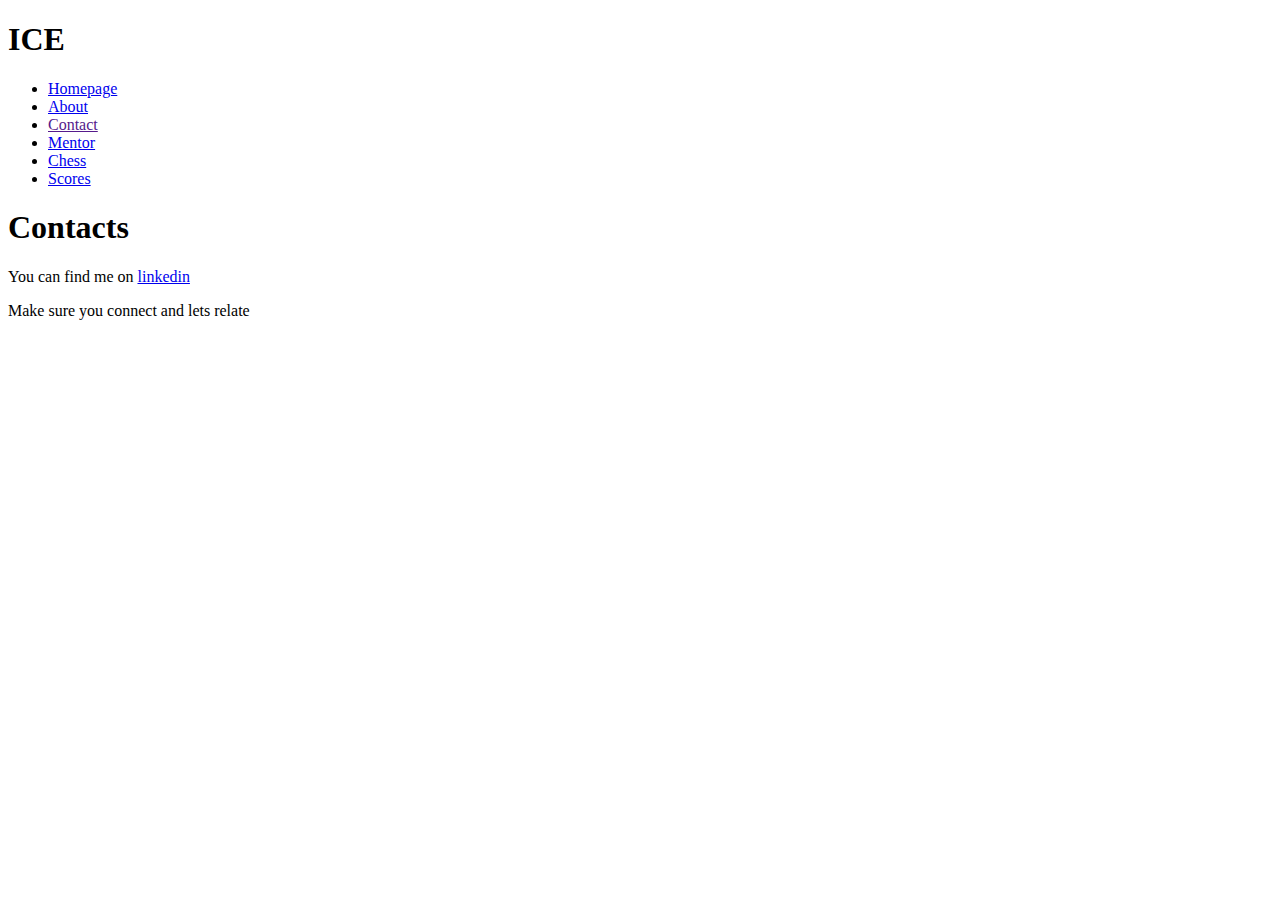
<file: contact.html>
<!DOCTYPE html>
<html lang="en">
  <head>
    <meta charset="UTF-8" />
    <meta name="viewport" content="width=device-width, initial-scale=1.0" />
    <title>Contact</title>
  </head>
  <body>
    <header>
      <h1>ICE</h1>
      <nav>
        <ul>
          <li>
            <a href="index.html">Homepage</a>
          </li>
          <li>
            <a href="about.html">About</a>
          </li>
          <li>
            <a href="">Contact</a>
          </li>
          <li>
            <a href="mentor.html">Mentor</a>
          </li>
          <li>
            <a href="chess.html">Chess</a>
          </li>
          <li>
            <a href="scores.html">Scores</a>
          </li>
        </ul>
      </nav>
    </header>
    <h1>Contacts</h1>
    <p>
      You can find me on
      <a href="https://www.linkedin.com/in/mohammed-mohammed-9a950a247/"
        >linkedin</a
      >
    </p>
    <p>Make sure you connect and lets relate</p>
  </body>
</html>
</file>
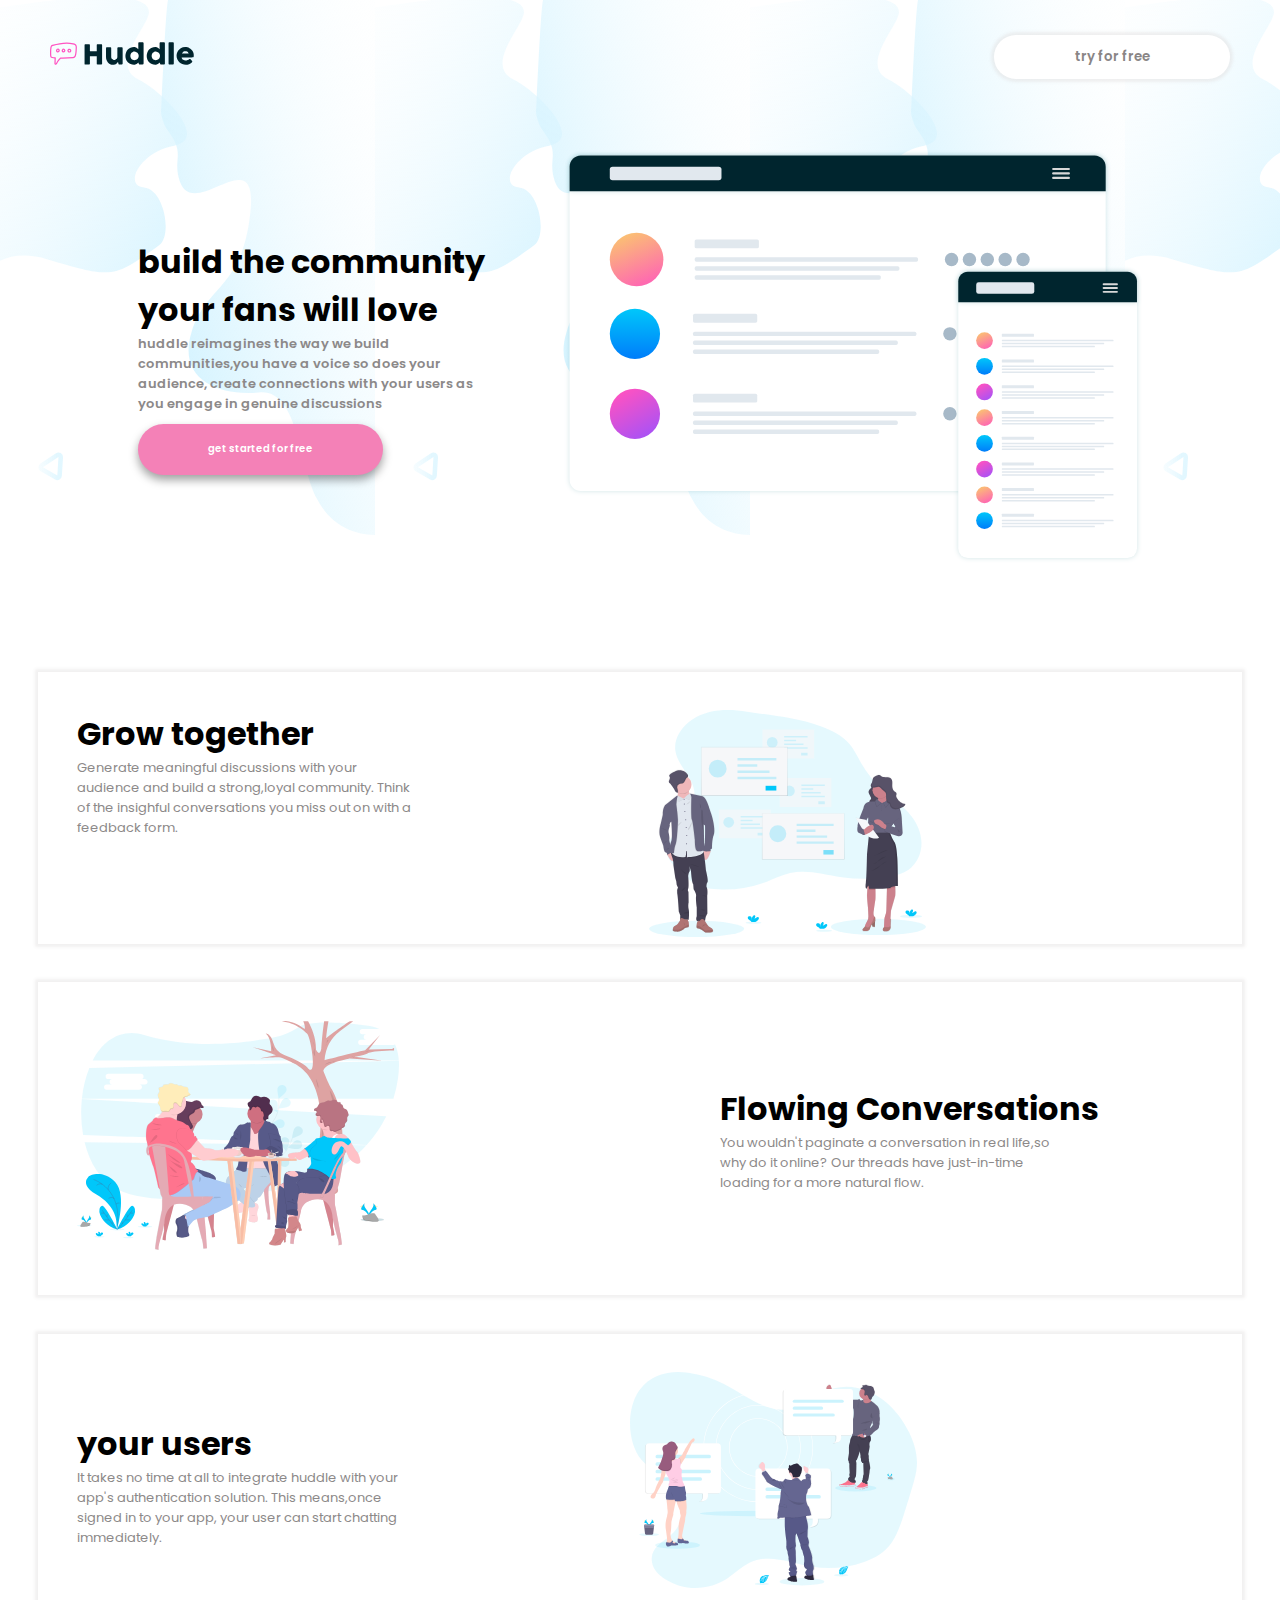
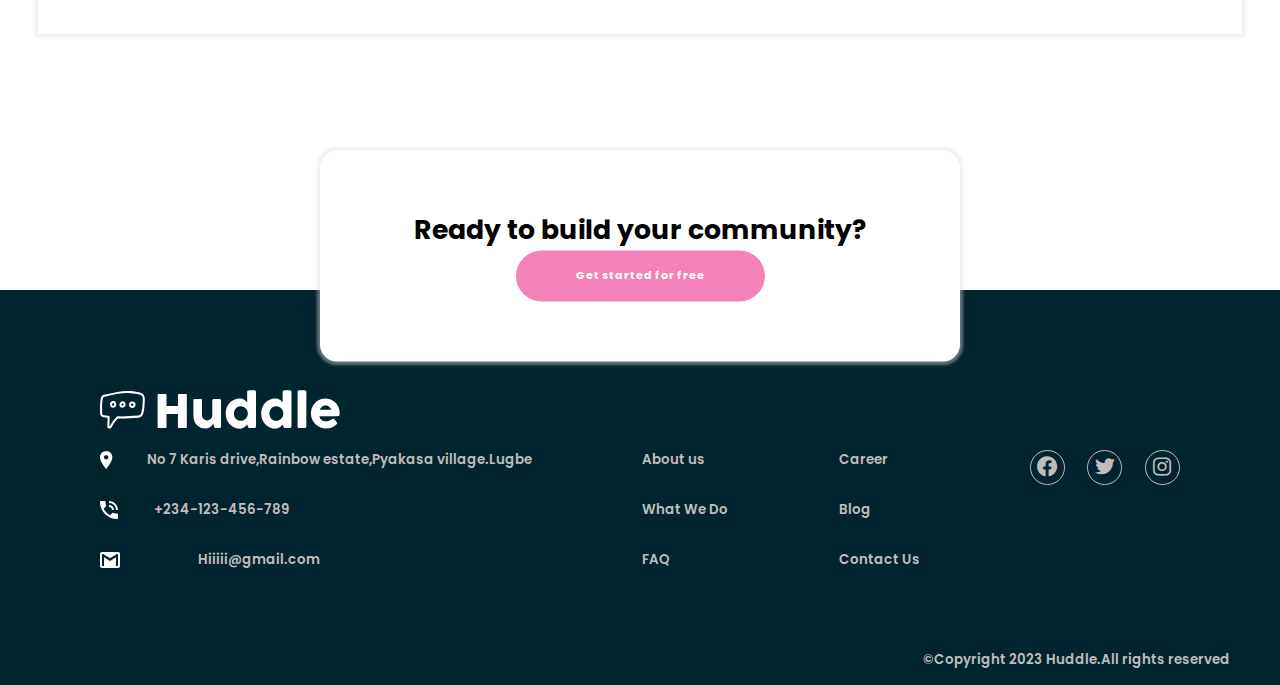
<file: huddle.html>
<!DOCTYPE html>
<html lang="en">
  <head>
    <meta charset="UTF-8" />
    <meta name="viewport" content="width=device-width, initial-scale=1.0" />
    <link rel="stylesheet" href="./styles/huddle.css" />
    <link
      href="https://unpkg.com/boxicons@2.1.4/css/boxicons.min.css"
      rel="stylesheet"
    />

    <title>Huddle</title>
  </head>
  <header>
    <div class="free">
      <div id="pink">
        <img class="logo" src="./images/logo.svg" alt="logo" />
      </div>

      <button id="button1">try for free</button>
    </div>
    <div class="layer1">
      <div class="headertext">
        <h1>build the community your fans will love</h1>
        <p id="build">
          huddle reimagines the way we build communities,you have a voice so
          does your audience, create connections with your users as you engage
          in genuine discussions
        </p>
        <button id="get">get started for free</button>
      </div>

      <img class="mockup" src="./images/illustration-mockups.svg" alt="" />
    </div>
  </header>
  <body>
    <div class="layer2">
      <div class="box1" x>
        <div class="Grow">
          <h1>Grow together</h1>
          <p id="generate">
            Generate meaningful discussions with your audience and build a
            strong,loyal community. Think of the insighful conversations you
            miss out on with a feedback form.
          </p>
        </div>
        <div class="svg2">
          <img
            class="growtogether"
            src="./images/illustration-grow-together.svg"
            alt="growing"
          />
        </div>
      </div>

      <div class="box2">
        <div class="svg3">
          <img
            id="flowing"
            src="./images/illustration-flowing-conversation.svg"
            alt=""
          />
        </div>
        <div class="flow">
          <h1>Flowing Conversations</h1>
          <p id="convo">
            You wouldn't paginate a conversation in real life,so why do it
            online? Our threads have just-in-time loading for a more natural
            flow.
          </p>
        </div>
      </div>
      <div class="box3">
        <div class="users">
          <h1>your users</h1>
          <p id="integrate">
            It takes no time at all to integrate huddle with your app's
            authentication solution. This means,once signed in to your app, your
            user can start chatting immediately.
          </p>
        </div>
        <div class="svg4">
          <img
            id="youruser"
            src="./images/illustration-your-users.svg"
            alt=""
          />
        </div>
      </div>
    </div>

    <footer>
      <div class="middleman">
        <h1>Ready to build your community?</h1>
        <button id="middlebutton">Get started for free</button>
      </div>
      <div class="fot-content">
        <div class="fot-logo">
          <svg width="240" height="39" xmlns="http://www.w3.org/2000/svg">
            <g fill-rule="nonzero" fill="none">
              <path
                d="M27.967.879C20.242.875 12.182 2.615 4.047 4.872c-1.033.208-2.041.884-2.574 1.72C.983 7.38.805 8.171.652 9c-.79 4.428-.694 8.776-.53 13.594.036 1.103.2 2.41.715 3.205.538.803 1.46 1.313 2.561 1.48a95.99 95.99 0 0 0 4.232.525l-.312 8.698c-.048.692.29 1.267.71 1.598.376.286.795.413 1.225.445.86.065 1.869-.303 2.37-1.257 2.195-4.224 3.572-6.089 6.317-8.895 7.158.176 13.407-.222 20.482-.745 2.501-.065 4.218-2.11 4.672-3.743 1.357-4.232 1.568-9.456 1.712-14.737.061-2.093-.665-4.148-1.95-5.234-1.222-.991-2.702-1.35-4.058-1.718C35.031 1.363 31.263.905 27.967.879zm10.29 3.31c1.358.369 2.555.724 3.31 1.337 1.26 1.339 1.218 2.23 1.2 3.675-.142 5.122-.388 10.093-1.544 13.86-.498 1.405-1.366 2.405-3.006 2.556-7.208.533-13.462.945-20.707.739a1.032 1.032 0 0 0-.763.302c-3.044 3.074-4.601 5.21-6.921 9.676-.054.102-.171.164-.315.175-.097-.005-.136-.08-.142-.148l.314-9.432c.019-.509-.401-.995-.907-1.05a95.48 95.48 0 0 1-5.06-.62c-.726-.111-.994-.31-1.193-.606-.346-.825-.338-1.335-.365-2.128-.162-4.775-.242-8.948.491-13.1.068-.614.298-1.242.542-1.767.404-.632 1.023-.725 1.644-.897 7.956-2.197 15.74-3.84 23.068-3.845 3.592.13 7.364.49 10.354 1.273zm-27.479 8.09c-1.096 1.313-.987 3.096-.14 4.29.442.625 1.132 1.128 1.972 1.242 1.091.09 1.783-.352 2.53-.86 1.353-1.176 1.49-3.228.461-4.71-.524-.755-1.362-1.208-2.218-1.24-1.172.012-1.968.535-2.605 1.277zm11.856-1.072c-1.092.035-1.975.791-2.514 1.607-.617.933-.977 2.101-.478 3.246.96 2.203 4.277 2.176 5.6-.063.61-1.032.454-2.205 0-3.056-.452-.85-1.136-1.543-2.131-1.702a2.494 2.494 0 0 0-.477-.032zm9.625.207c-.34-.008-.69.024-1.018.111-1.312.35-2.429 1.704-2.26 3.437.086.872.487 1.722 1.21 2.308.723.585 1.773.847 2.88.62 1.272-.26 2.06-1.285 2.323-2.275.263-.99.197-1.999-.414-2.817a3.47 3.47 0 0 0-2.72-1.384zm-18.965 1.623c.245.002.438.08.637.366.445.642.321 1.615-.128 2.005-.447.39-.726.424-.922.398-.196-.027-.395-.162-.573-.414-.34-.48-.44-1.256.007-1.81.238-.316.675-.513.98-.545zm9.483.223c.038.006.464.253.668.636.204.383.242.739.048 1.066-.577.976-1.804.712-1.99.287-.07-.162-.017-.813.32-1.32.335-.509.757-.7.954-.67zm10.564.748c.062.083.213.64.096 1.082-.118.442-.31.715-.78.811-.602.124-.94 0-1.193-.207-.254-.205-.425-.552-.462-.923-.09-.92.24-1.133.764-1.273.61-.15 1.3.112 1.575.51z"
                fill="#FFF"
              />
              <path
                d="M57.61 4.996c.016-.26.111-.494.287-.701a.875.875 0 0 1 .701-.31h6.826c.23 0 .467.096.712.287a.883.883 0 0 1 .368.724v10.893h11.421V4.996c0-.276.096-.513.287-.712.192-.2.44-.3.747-.3h6.734c.306 0 .574.077.804.23.23.154.345.399.345.736V37.1c0 .337-.1.59-.3.758-.198.169-.459.253-.78.253h-6.803c-.306 0-.555-.084-.747-.253-.191-.168-.287-.42-.287-.758V24.047H66.504V37.1c0 .322-.104.57-.31.747-.207.176-.487.264-.84.264h-6.756c-.643 0-.972-.299-.988-.896V4.996zm62.875 32.725c-.199.168-.41.275-.632.321a3.123 3.123 0 0 1-.631.07h-3.47c-.276 0-.514-.05-.713-.15-.2-.1-.368-.234-.506-.402a2.384 2.384 0 0 1-.344-.575 4.884 4.884 0 0 1-.23-.666l-.712-2.942c-.23.475-.563 1.015-1 1.62a8.495 8.495 0 0 1-1.666 1.7c-.674.53-1.479.974-2.413 1.334-.935.36-2.007.54-3.218.54-1.746 0-3.332-.337-4.757-1.011a10.904 10.904 0 0 1-3.642-2.758c-1.003-1.164-1.781-2.524-2.332-4.08-.552-1.554-.828-3.213-.828-4.974V10.695c0-.582.127-1.022.38-1.321.252-.299.654-.448 1.206-.448h5.308c.66 0 1.111.11 1.356.333.245.222.368.655.368 1.298v14.96c0 .66.15 1.284.448 1.874.299.59.693 1.11 1.184 1.562.49.452 1.045.809 1.666 1.069.62.26 1.252.39 1.896.39.551 0 1.122-.13 1.712-.39a6.361 6.361 0 0 0 1.631-1.046c.498-.436.908-.95 1.23-1.54.322-.59.482-1.214.482-1.872V10.626c0-.26.05-.52.15-.781.1-.26.249-.46.448-.598.199-.122.387-.206.563-.252.176-.046.38-.07.609-.07h5.194c.658 0 1.133.162 1.424.483.291.322.437.751.437 1.287v25.716c0 .29-.065.559-.195.804s-.31.437-.54.574l.137-.068zm26.681-3.172c-.414.414-.87.858-1.367 1.333-.498.475-1.046.92-1.643 1.333a9.3 9.3 0 0 1-1.93 1.023 6.097 6.097 0 0 1-2.23.402c-2.083 0-4.002-.39-5.757-1.172a13.777 13.777 0 0 1-4.527-3.206c-1.264-1.356-2.252-2.953-2.964-4.792-.713-1.838-1.069-3.814-1.069-5.929 0-2.13.356-4.11 1.069-5.94.712-1.83 1.7-3.424 2.964-4.78a13.635 13.635 0 0 1 4.527-3.194c1.755-.774 3.674-1.161 5.757-1.161.843 0 1.613.123 2.31.368a8.51 8.51 0 0 1 1.907.942c.575.383 1.103.816 1.586 1.298.482.483.938.954 1.367 1.414V1.985c0-.49.15-.903.448-1.24.299-.338.747-.506 1.345-.506h5.17c.2 0 .41.042.632.126.222.085.425.203.61.357.183.153.332.337.447.551.115.215.173.452.173.712v34.357c0 1.18-.62 1.77-1.862 1.77h-4.504c-.306 0-.544-.04-.712-.116a1.13 1.13 0 0 1-.426-.333 2.319 2.319 0 0 1-.31-.551 17.13 17.13 0 0 0-.344-.77l-.667-1.793zm-13.214-11.008a8.39 8.39 0 0 0 .471 2.839c.314.88.762 1.643 1.345 2.286a6.384 6.384 0 0 0 2.102 1.528c.82.376 1.728.563 2.724.563.98 0 1.903-.176 2.769-.528a7.058 7.058 0 0 0 2.263-1.46 7.256 7.256 0 0 0 1.552-2.194c.39-.843.609-1.747.655-2.712v-.322a7.26 7.26 0 0 0-.552-2.803 7.427 7.427 0 0 0-1.528-2.344 7.242 7.242 0 0 0-2.298-1.597 6.977 6.977 0 0 0-2.861-.586c-.996 0-1.904.195-2.724.586-.82.39-1.52.923-2.102 1.597a7.236 7.236 0 0 0-1.345 2.344 8.35 8.35 0 0 0-.47 2.803zm48.72 11.008c-.414.414-.87.858-1.368 1.333-.498.475-1.046.92-1.643 1.333a9.3 9.3 0 0 1-1.93 1.023 6.097 6.097 0 0 1-2.23.402c-2.083 0-4.002-.39-5.756-1.172a13.777 13.777 0 0 1-4.528-3.206c-1.263-1.356-2.252-2.953-2.964-4.792-.712-1.838-1.069-3.814-1.069-5.929 0-2.13.357-4.11 1.069-5.94s1.7-3.424 2.964-4.78a13.635 13.635 0 0 1 4.528-3.194c1.754-.774 3.673-1.161 5.756-1.161.843 0 1.613.123 2.31.368a8.51 8.51 0 0 1 1.907.942c.575.383 1.103.816 1.586 1.298.483.483.938.954 1.367 1.414V1.985c0-.49.15-.903.448-1.24.3-.338.747-.506 1.345-.506h5.17c.2 0 .41.042.632.126.223.085.426.203.61.357.183.153.333.337.448.551.114.215.172.452.172.712v34.357c0 1.18-.62 1.77-1.862 1.77h-4.504c-.306 0-.544-.04-.712-.116a1.13 1.13 0 0 1-.425-.333 2.319 2.319 0 0 1-.31-.551 17.13 17.13 0 0 0-.345-.77l-.667-1.793zm-13.215-11.008a8.39 8.39 0 0 0 .471 2.839c.315.88.763 1.643 1.345 2.286a6.384 6.384 0 0 0 2.103 1.528c.82.376 1.727.563 2.723.563.98 0 1.903-.176 2.769-.528a7.058 7.058 0 0 0 2.264-1.46 7.256 7.256 0 0 0 1.55-2.194c.391-.843.61-1.747.656-2.712v-.322a7.26 7.26 0 0 0-.552-2.803 7.427 7.427 0 0 0-1.528-2.344 7.242 7.242 0 0 0-2.298-1.597 6.977 6.977 0 0 0-2.861-.586c-.996 0-1.904.195-2.723.586-.82.39-1.521.923-2.103 1.597a7.236 7.236 0 0 0-1.345 2.344 8.35 8.35 0 0 0-.47 2.803zM197.61 2.008c0-.49.122-.903.367-1.24.246-.338.667-.506 1.264-.506h5.63c.154 0 .315.042.483.126a1.7 1.7 0 0 1 .471.357c.146.153.268.337.368.551.1.215.15.452.15.712v34.334c0 .582-.165 1.022-.495 1.321-.329.299-.754.448-1.275.448h-5.332c-.597 0-1.018-.15-1.264-.448-.245-.299-.367-.74-.367-1.321V2.008zm38.7 32.61a15.31 15.31 0 0 1-4.55 2.907 13.87 13.87 0 0 1-5.355 1.046c-2.1 0-4.083-.383-5.952-1.15a15.494 15.494 0 0 1-4.918-3.182 15.273 15.273 0 0 1-3.355-4.792c-.828-1.838-1.241-3.837-1.241-5.998 0-1.348.164-2.654.494-3.918a15.45 15.45 0 0 1 1.402-3.55 15.055 15.055 0 0 1 2.206-3.045 13.957 13.957 0 0 1 2.907-2.379 14.327 14.327 0 0 1 3.493-1.54 14.084 14.084 0 0 1 3.975-.551c1.272 0 2.505.169 3.7.506 1.195.337 2.318.812 3.367 1.424 1.05.613 2.01 1.349 2.884 2.207a14.896 14.896 0 0 1 2.252 2.815 13.58 13.58 0 0 1 1.46 3.263c.344 1.157.517 2.348.517 3.573 0 .797-.012 1.448-.035 1.954-.023.505-.142.908-.356 1.206-.215.3-.57.506-1.069.62-.498.116-1.23.173-2.194.173h-16.546c.153.98.463 1.8.93 2.46a5.842 5.842 0 0 0 1.62 1.573c.613.391 1.264.67 1.954.84a8.24 8.24 0 0 0 1.953.252c.552 0 1.118-.058 1.7-.172a12.179 12.179 0 0 0 1.69-.46 9.557 9.557 0 0 0 1.493-.667c.452-.252.816-.517 1.092-.792.245-.2.456-.349.632-.449.176-.1.364-.149.563-.149.2 0 .402.07.61.207a4.8 4.8 0 0 1 .7.597l2.436 2.758c.168.2.276.38.322.54.046.161.069.326.069.494 0 .307-.085.571-.253.793a2.89 2.89 0 0 1-.598.586zm-11.054-19.143c-.598 0-1.176.119-1.735.356a6.547 6.547 0 0 0-1.575.954c-.49.398-.93.85-1.321 1.356a8.315 8.315 0 0 0-.954 1.54h11.743a13.536 13.536 0 0 0-1.045-1.655 7.081 7.081 0 0 0-1.287-1.333 5.558 5.558 0 0 0-1.655-.896c-.62-.215-1.344-.322-2.171-.322z"
                fill="#FFF"
              />
            </g>
          </svg>
        </div>
        <div class="huddle">
          <div class="collection">
            <div class="location">
              <img id="lo" src="./images/icon-location.svg" alt="" />
              <p>No 7 Karis drive,Rainbow estate,Pyakasa village.Lugbe</p>
            </div>
            <div class="phone">
              <img id="ph" src="./images/icon-phone.svg" alt="" />
              <p>+234-123-456-789</p>
            </div>
            <div class="email">
              <img id="em" src="./images/icon-email.svg" alt="" />
              <p>Hiiiii@gmail.com</p>
            </div>
          </div>
          <div class="about">
            <ul>
              <li><a href="aboutus.html">About us</a></li>
              <li><a href="What we Do">What We Do</a></li>
              <li><a href="FAQ">FAQ</a></li>
            </ul>
          </div>
          <div class="career">
            <ul>
              <li><a href="career">Career</a></li>
              <li><a href="Blog">Blog</a></li>
              <li><a href="Contact Us">Contact Us</a></li>
            </ul>
          </div>
          <div id="icons">
            <div class="facebook">
              <i class="bx bxl-facebook-circle"></i>
            </div>
            <div class="facebook">
              <i class="bx bxl-twitter"></i>
            </div>

            <div class="facebook">
              <i class="bx bxl-instagram"></i>
            </div>
          </div>
          <span id="span">
            &copy;Copyright 2023 Huddle.All rights reserved
          </span>
        </div>
      </div>
    </footer>
  </body>
</html>
</file>
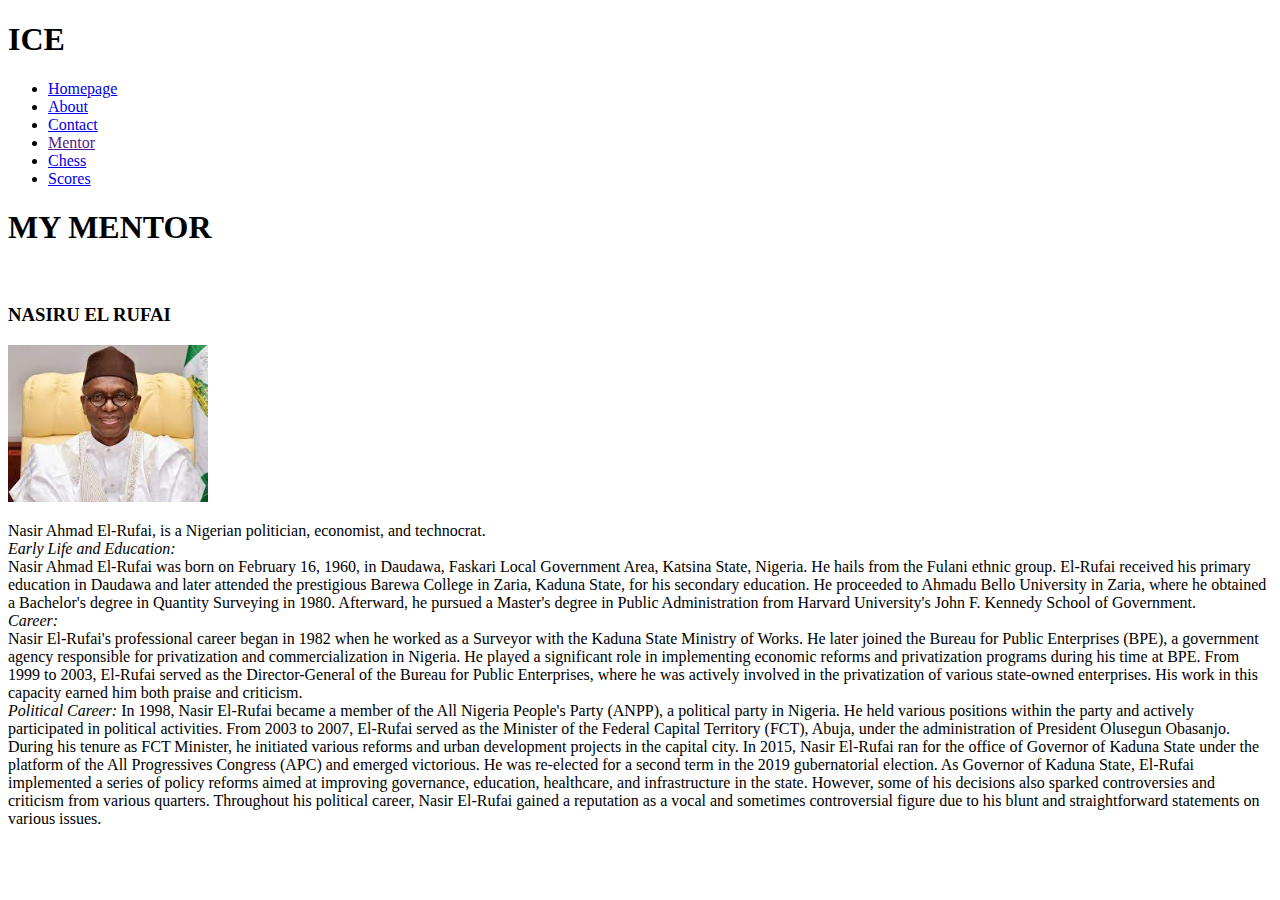
<file: mentor.html>
<!DOCTYPE html>
<html lang="en">
  <head>
    <meta charset="UTF-8" />
    <meta name="viewport" content="width=device-width, initial-scale=1.0" />
    <title>Document</title>
  </head>
  <body>
    <header>
      <h1>ICE</h1>
      <nav>
        <ul>
          <li>
            <a href="index.html">Homepage</a>
          </li>
          <li>
            <a href="about.html">About</a>
          </li>
          <li>
            <a href="contact.html">Contact</a>
          </li>
          <li>
            <a href="">Mentor</a>
          </li>
          <li>
            <a href="chess.html">Chess</a>
          </li>
          <li>
            <a href="scores.html">Scores</a>
          </li>
        </ul>
      </nav>
    </header>
    <h1>MY MENTOR</h1>
    <br />
    <h3>NASIRU EL RUFAI</h3>
    <img src="download.jpeg" alt="" width="200px" />
    <p>
      Nasir Ahmad El-Rufai, is a Nigerian politician, economist, and technocrat.
      <br />
      <em>Early Life and Education:</em> <br />
      Nasir Ahmad El-Rufai was born on February 16, 1960, in Daudawa, Faskari
      Local Government Area, Katsina State, Nigeria. He hails from the Fulani
      ethnic group. El-Rufai received his primary education in Daudawa and later
      attended the prestigious Barewa College in Zaria, Kaduna State, for his
      secondary education. He proceeded to Ahmadu Bello University in Zaria,
      where he obtained a Bachelor's degree in Quantity Surveying in 1980.
      Afterward, he pursued a Master's degree in Public Administration from
      Harvard University's John F. Kennedy School of Government. <br />
      <em>Career:</em> <br />
      Nasir El-Rufai's professional career began in 1982 when he worked as a
      Surveyor with the Kaduna State Ministry of Works. He later joined the
      Bureau for Public Enterprises (BPE), a government agency responsible for
      privatization and commercialization in Nigeria. He played a significant
      role in implementing economic reforms and privatization programs during
      his time at BPE. From 1999 to 2003, El-Rufai served as the
      Director-General of the Bureau for Public Enterprises, where he was
      actively involved in the privatization of various state-owned enterprises.
      His work in this capacity earned him both praise and criticism. <br />

      <em>Political Career:</em>
      In 1998, Nasir El-Rufai became a member of the All Nigeria People's Party
      (ANPP), a political party in Nigeria. He held various positions within the
      party and actively participated in political activities. From 2003 to
      2007, El-Rufai served as the Minister of the Federal Capital Territory
      (FCT), Abuja, under the administration of President Olusegun Obasanjo.
      During his tenure as FCT Minister, he initiated various reforms and urban
      development projects in the capital city. In 2015, Nasir El-Rufai ran for
      the office of Governor of Kaduna State under the platform of the All
      Progressives Congress (APC) and emerged victorious. He was re-elected for
      a second term in the 2019 gubernatorial election. As Governor of Kaduna
      State, El-Rufai implemented a series of policy reforms aimed at improving
      governance, education, healthcare, and infrastructure in the state.
      However, some of his decisions also sparked controversies and criticism
      from various quarters. Throughout his political career, Nasir El-Rufai
      gained a reputation as a vocal and sometimes controversial figure due to
      his blunt and straightforward statements on various issues.
    </p>
  </body>
</html>
</file>
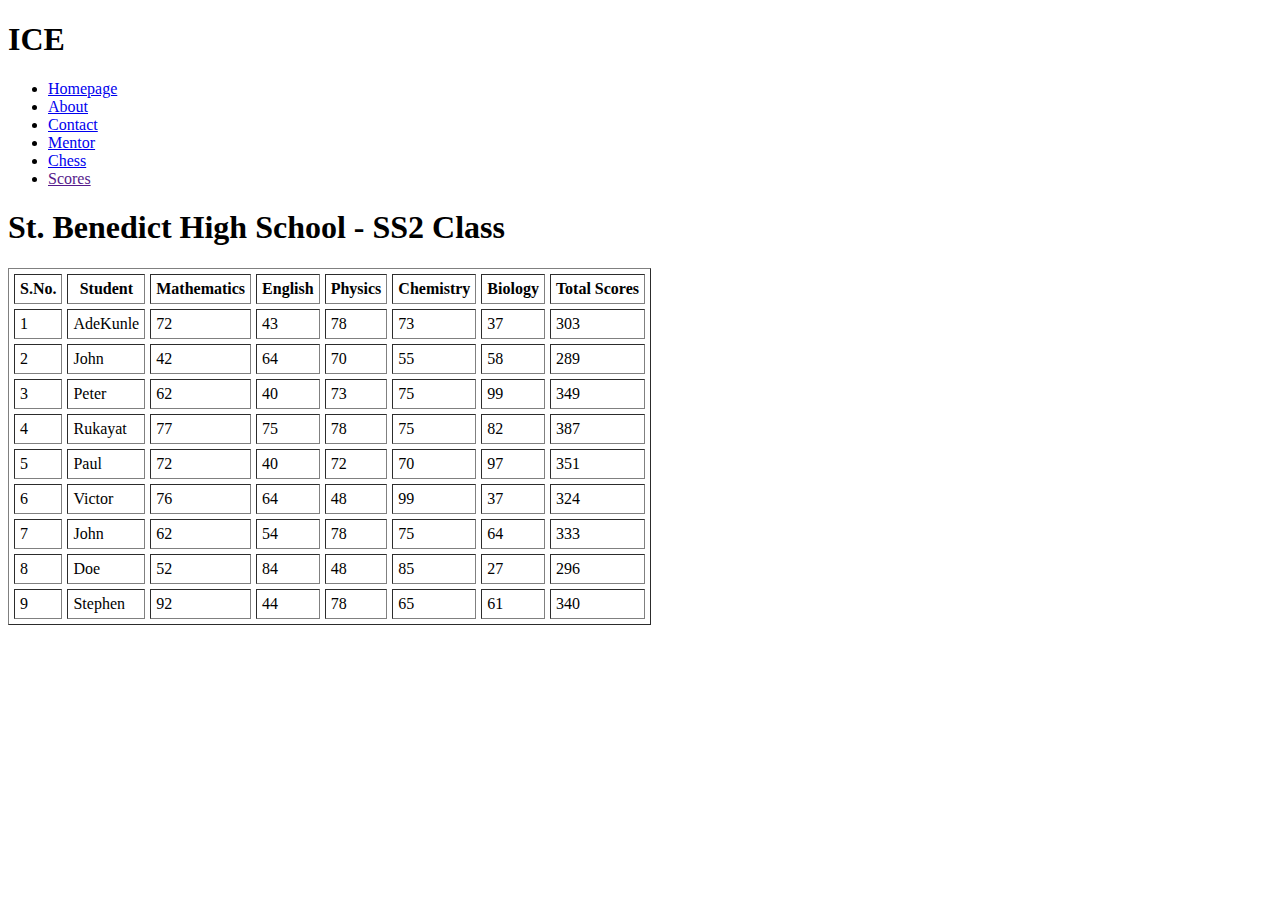
<file: scores.html>
<!DOCTYPE html>
<html lang="en">
  <head>
    <meta charset="UTF-8" />
    <meta name="viewport" content="width=device-width, initial-scale=1.0" />
    <title>Scores</title>
  </head>
  <body>
    <header>
      <h1>ICE</h1>
      <nav>
        <ul>
          <li>
            <a href="index.html">Homepage</a>
          </li>
          <li>
            <a href="about.html">About</a>
          </li>
          <li>
            <a href="contact.html">Contact</a>
          </li>
          <li>
            <a href="mentor.html">Mentor</a>
          </li>
          <li>
            <a href="chess.html">Chess</a>
          </li>
          <li>
            <a href="">Scores</a>
          </li>
        </ul>
      </nav>
    </header>
    <h1 id="school-details">St. Benedict High School - SS2 Class</h1>

    <table border="1" cellpadding="5" cellspacing="5">
      <tr>
        <th>S.No.</th>
        <th>Student</th>
        <th>Mathematics</th>
        <th>English</th>
        <th>Physics</th>
        <th>Chemistry</th>
        <th>Biology</th>
        <th colspan="2">Total Scores</th>
      </tr>
      <tr class="student-data">
        <td>1</td>
        <td>AdeKunle</td>
        <td class="math-score">72</td>
        <td class="eng-score">43</td>
        <td class="phy-score">78</td>
        <td class="chem-score">73</td>
        <td class="bio-score">37</td>
        <td colspan="2">303</td>
      </tr>
      <tr class="student-data">
        <td>2</td>
        <td>John</td>
        <td class="math-score">42</td>
        <td class="eng-score">64</td>
        <td class="phy-score">70</td>
        <td class="chem-score">55</td>
        <td class="bio-score">58</td>
        <td colspan="2">289</td>
      </tr>
      <tr class="student-data">
        <td>3</td>
        <td>Peter</td>
        <td class="math-score">62</td>
        <td class="eng-score">40</td>
        <td class="phy-score">73</td>
        <td class="chem-score">75</td>
        <td class="bio-score">99</td>
        <td colspan="2">349</td>
      </tr>
      <tr class="student-data">
        <td>4</td>
        <td>Rukayat</td>
        <td class="math-score">77</td>
        <td class="eng-score">75</td>
        <td class="phy-score">78</td>
        <td class="chem-score">75</td>
        <td class="bio-score">82</td>
        <td colspan="2">387</td>
      </tr>
      <tr class="student-data">
        <td>5</td>
        <td>Paul</td>
        <td class="math-score">72</td>
        <td class="eng-score">40</td>
        <td class="phy-score">72</td>
        <td class="chem-score">70</td>
        <td class="bio-score">97</td>
        <td colspan="2">351</td>
      </tr>
      <tr class="student-data">
        <td>6</td>
        <td>Victor</td>
        <td class="math-score">76</td>
        <td class="eng-score">64</td>
        <td class="phy-score">48</td>
        <td class="chem-score">99</td>
        <td class="bio-score">37</td>
        <td colspan="2">324</td>
      </tr>
      <tr class="student-data">
        <td>7</td>
        <td>John</td>
        <td class="math-score">62</td>
        <td class="eng-score">54</td>
        <td class="phy-score">78</td>
        <td class="chem-score">75</td>
        <td class="bio-score">64</td>
        <td colspan="2">333</td>
      </tr>
      <tr class="student-data">
        <td>8</td>
        <td>Doe</td>
        <td class="math-score">52</td>
        <td class="eng-score">84</td>
        <td class="phy-score">48</td>
        <td class="chem-score">85</td>
        <td class="bio-score">27</td>
        <td colspan="2">296</td>
      </tr>
      <tr class="student-data">
        <td>9</td>
        <td>Stephen</td>
        <td class="math-score">92</td>
        <td class="eng-score">44</td>
        <td class="phy-score">78</td>
        <td class="chem-score">65</td>
        <td class="bio-score">61</td>
        <td colspan="2">340</td>
      </tr>
    </table>
  </body>
</html>
</file>
<file: styles/huddle.css>
@import url("https://fonts.googleapis.com/css2?family=Poppins:ital,wght@0,100;0,200;0,300;0,400;0,500;0,600;0,700;0,800;0,900;1,100;1,200;1,300;1,400;1,500;1,600;1,700;1,800;1,900&display=swap");
@import url("https://fonts.googleapis.com/css2?family=Open+Sans:ital,wght@0,300;0,400;0,500;0,600;0,700;0,800;1,300;1,400;1,500;1,600;1,700;1,800&family=Poppins:ital,wght@0,100;0,200;0,300;0,400;0,500;0,600;0,700;0,800;0,900;1,100;1,200;1,300;1,400;1,500;1,600;1,700;1,800;1,900&display=swap");

* {
  box-sizing: border-box;
  margin: 0;
  padding: 0;
  font-family: "Poppins", sans-serif;
}

header {
  background: url(../images/bg-hero-mobile.svg);
  font-family: "Poppins", sans-serif;
  font-weight: 600;
  margin-top: 0;
  margin-bottom: 3%;
  display: flex;
  flex-direction: column;
  padding: 0px 50px;
}
.free {
  display: flex;
  align-items: center;
  justify-content: space-between;
  margin-top: 3%;
}
.logo {
  width: 60%;
}
#button1 {
  width: 20%;
  padding: 1% 1%;
  font-family: "Poppins", sans-serif;
  font-weight: 600;
  color: rgb(137, 133, 133);
  border-radius: 50px;
  border-color: white;
  border: none;
  box-shadow: 0px 0px 3px 3px rgba(222, 220, 220, 0.44);
  -webkit-box-shadow: 0px 0px 3px 3px rgba(222, 220, 220, 0.44);
  -moz-box-shadow: 0px 0px 3px 3px rgba(222, 220, 220, 0.44);
  background-color: white;
  cursor: pointer;
}
.headertext {
  width: 350px;
}
.mockup {
  width: 50%;
}
body {
  font-family: system-ui, -apple-system, BlinkMacSystemFont, "Segoe UI", Roboto,
    Oxygen, Ubuntu, Cantarell, "Open Sans", "Helvetica Neue", sans-serif;
  font-weight: 400, 700;
  font: size 18px;
}
.layer1 {
  font-family: system-ui, -apple-system, BlinkMacSystemFont, "Segoe UI", Roboto,
    Oxygen, Ubuntu, Cantarell, "Open Sans", "Helvetica Neue", sans-serif;
  font-weight: 400, 700;
  display: flex;
  align-items: center;
  justify-content: space-evenly;
  margin-top: 5%;
  margin-bottom: 5%;
  padding: 1% 1% 1% 1%;
}
#build {
  font-size: small;
  color: rgb(140, 137, 137);
}
#get {
  cursor: pointer;
  padding: 5% 5%;
  margin-top: 10px;
  width: 70%;
  text-align: center;
  font-family: "Poppins", sans-serif;
  font-size: 10px;
  font-weight: 600;
  color: white;
  border-radius: 50px;
  border: none;
  box-shadow: 0 5px 10px rgba(0, 0, 0, 0.372);
  background-color: rgb(244, 129, 183);
}
#get:hover {
  background-color: hsl(322, 100%, 66%);
}
.svg {
  width: 100%;
}
.layer2 {
  background: white;
}
.box1 {
  display: flex;
  justify-content: space-between;
  flex-direction: row;
  background: white;
  padding-top: 3%;
  padding-left: 3%;
  padding-right: 3%;
  margin: 3% 3%;
  box-shadow: 0px 0px 3px 3px rgba(222, 220, 220, 0.44);
  -webkit-box-shadow: 0px 0px 3px 3px rgba(222, 220, 220, 0.44);
  -moz-box-shadow: 0px 0px 3px 3px rgba(222, 220, 220, 0.44);
  /* animation: myAnim 2s ease 0s 1 normal forwards; */
}
/* @keyframes myAnim {
	0% {
		box-shadow: 0 0 0 0 rgba(0, 0, 0, 0);
		transform: scale(1);
	}

	100% {
		box-shadow: 0 0 20px 0px rgba(0, 0, 0, 0.35);
		transform: scale(1.1);
	} */

.grow {
  width: 350px;
}
#generate {
  width: 60%;
  font-size: small;
  color: rgb(140, 137, 137);
}
.growtogether {
  width: 50%;
}
.box2 {
  display: flex;
  align-items: center;
  justify-content: space-between;
  padding: 3% 3%;
  margin: 3% 3%;
  box-shadow: 0px 0px 3px 3px rgba(222, 220, 220, 0.44);
  -webkit-box-shadow: 0px 0px 3px 3px rgba(222, 220, 220, 0.44);
  -moz-box-shadow: 0px 0px 3px 3px rgba(222, 220, 220, 0.44);
}
#flowing {
  width: 50%;
}
#convo {
  width: 70%;
  font-size: small;
  color: rgb(140, 137, 137);
}
.box3 {
  display: flex;
  align-items: center;
  justify-content: space-between;
  padding: 3% 3%;
  margin: 3% 3%;
  box-shadow: 0px 0px 3px 3px rgba(222, 220, 220, 0.44);
  -webkit-box-shadow: 0px 0px 3px 3px rgba(222, 220, 220, 0.44);
  -moz-box-shadow: 0px 0px 3px 3px rgba(222, 220, 220, 0.44);
}
#integrate {
  width: 60%;
  font-size: small;
  color: rgb(140, 137, 137);
}
#youruser {
  width: 50%;
}

footer {
  background: hsl(192, 100%, 9%);
  font-family: system-ui, -apple-system, BlinkMacSystemFont, "Segoe UI", Roboto,
    Oxygen, Ubuntu, Cantarell, "Open Sans", "Helvetica Neue", sans-serif;
  font-size: smaller;
  font-weight: 600;
  color: rgb(194, 188, 188);
  margin-top: 20%;
  padding: 100px;
  position: relative;
}
.middleman {
  color: black;
  background: white;
  width: 50%;
  position: absolute;
  top: -23%;
  left: 50%;
  transform: translate(-50%, -23%);
  display: flex;
  flex-direction: column;
  align-items: center;
  padding: 60px;
  border-radius: 17px 17px 17px 17px;
  -webkit-border-radius: 17px 17px 17px 17px;
  -moz-border-radius: 17px 17px 17px 17px;
  box-shadow: 0px 0px 3px 3px rgba(222, 220, 220, 0.44);
  -webkit-box-shadow: 0px 0px 3px 3px rgba(222, 220, 220, 0.44);
  -moz-box-shadow: 0px 0px 3px 3px rgba(222, 220, 220, 0.44);
}

#middlebutton {
  cursor: pointer;
  font-size: smaller;
  font-weight: 700;
  color: white;
  background: rgb(244, 129, 183);
  padding: 17px 60px;
  border: none;
  border-radius: 65px 65px 65px 65px;
  -webkit-border-radius: 65px 65px 65px 65px;
  -moz-border-radius: 65px 65px 65px 65px;
}
#middlebutton:hover {
  background-color: hsl(322, 100%, 66%);
}
.collection {
  width: 40%;
}
.location {
  width: 100%;
  display: flex;
  justify-content: space-between;
  flex-direction: row;
  align-items: center;
}
.phone {
  width: 44%;
  display: flex;
  justify-content: space-between;
  flex-direction: row;
  align-items: center;
}
.email {
  width: 51%;
  display: flex;
  justify-content: space-between;
  flex-direction: row;
  align-items: center;
}
.location,
.phone,
.email {
  padding: 15px 0;
}

.about ul li,
.career ul li {
  padding: 15px 0;
}
.about ul {
  display: inline-block;
}

.about li {
  list-style-type: none;
}

.about li a {
  text-decoration: none;
  color: rgb(194, 188, 188);
}

.career ul {
  display: inline-block;
}

.career li {
  list-style-type: none;
}

.career li a {
  text-decoration: none;
  color: rgb(194, 188, 188);
}
.svg img {
  width: 25px;
}
#icons {
  cursor: pointer;
  display: flex;
  justify-content: space-between;
  flex-direction: row;
  width: 150px;
  display: flex;
  flex-direction: row;
  margin-top: 15px;
}
/* #facebook:hover {
  background-color: hsl(322, 100%, 66%);
  border-radius: 150px 150px 150px 150px;
  -webkit-border-radius: 150px 150px 150px 150px;
  -moz-border-radius: 150px 150px 150px 150px;
}
#twitter:hover {
  background-color: hsl(322, 100%, 66%);
  border-radius: 150px 150px 150px 150px;
  -webkit-border-radius: 150px 150px 150px 150px;
  -moz-border-radius: 150px 150px 150px 150px;
}
#insta:hover {
  background-color: hsl(322, 100%, 66%);
  border-radius: 150px 150px 150px 150px;
  -webkit-border-radius: 150px 150px 150px 150px;
  -moz-border-radius: 150px 150px 150px 150px;
} */

.huddle {
  display: flex;
  flex-direction: row;
  justify-content: space-between;
}
.facebook {
  width: 35px;
  height: 35px;
  display: flex;
  justify-content: center;
  align-items: center;
  border-radius: 50%;
  border: 1.5px solid;
}

.facebook:hover {
  color: hsl(322, 100%, 66%);
}

#icons i {
  font-size: 24px;
  display: flex;
  justify-content: space-between;
}

#icons i:hover {
  color: hsl(322, 100%, 66%);
}
#span {
  position: absolute;
  right: 50px;
  bottom: 15px;
}
@media (max-width: 480px) {
  header {
    padding: 0 20px;
  }
  .layer1 {
    text-align: center;
    display: flex;
    flex-direction: column;
    gap: 30px;
  }
  .build {
    font-weight: 400;
    font-size: 22px;
    padding: 10px;
    width: 100%;
    text-align: center;
  }

  .box1 {
    display: flex;
    flex-direction: column-reverse;
    text-align: center;
    align-items: center;
    justify-content: center;
    padding: 30px 40px;
    border-radius: 20px;
  }

  .box1 .svg2 {
    padding: 0px 20px;
  }

  .box1 .svg2 img {
    width: 100%;
  }

  .box1 .Grow {
    margin-top: 2rem;
  }

  p#generate {
    font-weight: 400;
    font-size: 20px;
    padding: 10px;
    width: 100%;
    text-align: center;
  }
  .box2 {
    display: flex;
    flex-direction: column;
    text-align: center;
    align-items: center;
    justify-content: center;
    padding: 30px 40px;
    border-radius: 20px;
  }

  #flowing {
    width: 100%;
  }
  .box2 .flow {
    margin-top: 2rem;
  }
  #convo {
    font-weight: 400;
    font-size: 20px;
    padding: 10px;
    width: 100%;
    text-align: center;
  }
  .box3 {
    display: flex;
    flex-direction: column-reverse;
    text-align: center;
    align-items: center;
    justify-content: center;
    padding: 30px 40px;
    border-radius: 20px;
  }
  #youruser {
    width: 100%;
  }
  .box3 .users {
    margin-top: 2rem;
    /* margin-bottom: 10rem; */
  }
  #integrate {
    font-weight: 400;
    font-size: 20px;
    padding: 10px;
    width: 100%;
    text-align: center;
  }

  .middleman {
    width: 80%;
    position: absolute;
    bottom: 10;
    padding: 30px 0;
    top: -5%;
    left: 50%;
    /* margin-top:20px; */
    transform: translate(-50%, -15%);
  }

  .middleman h1 {
    font-size: 15px;
    margin-bottom: 15px;
  }
  .location {
    width: 250%;
  }
  .phone {
    width: 150%;
  }
  .collection .phone .location .email {
    background: red;
    width: 50%;
  }
  .huddle {
    display: flex;
    flex-direction: column;
  }

  #span {
    position: absolute;
    right: 5%;
    left: 8%;
    transform: translate(8%, -5%);
  }
}
</file>
